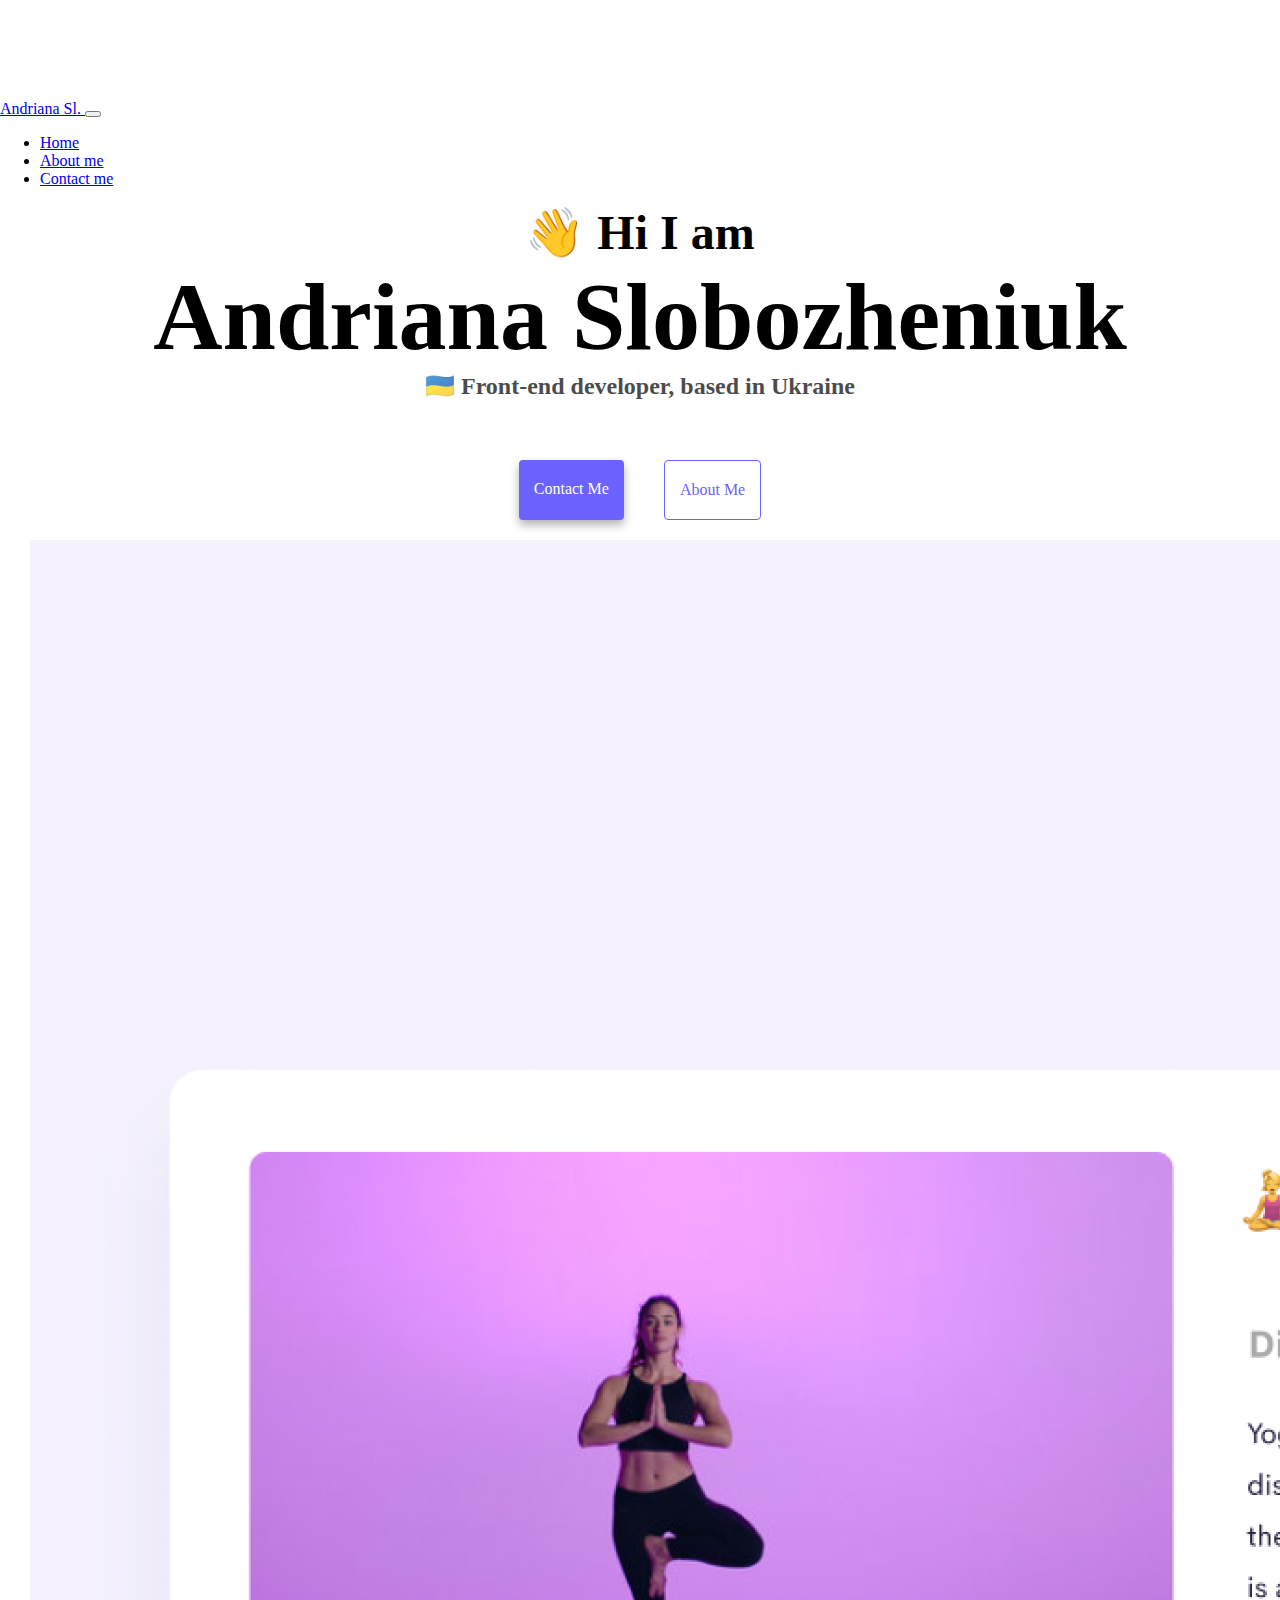
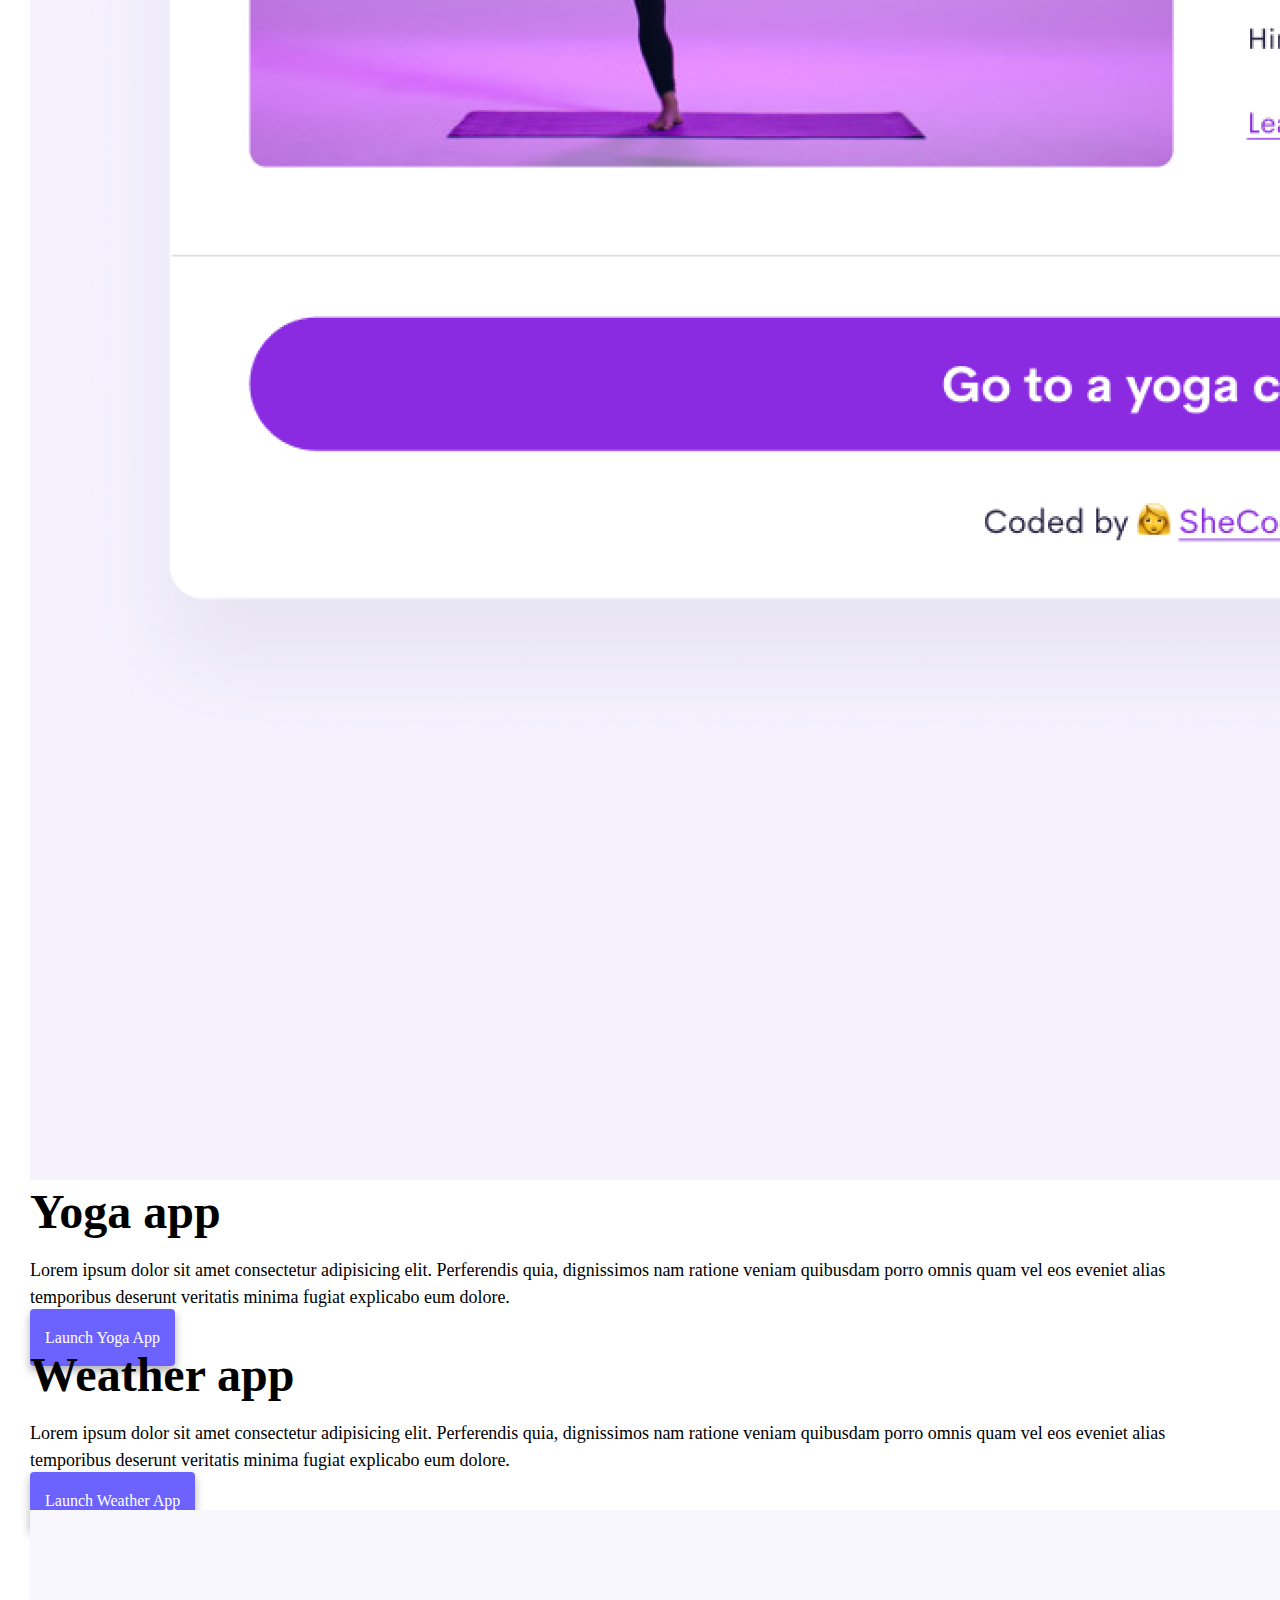
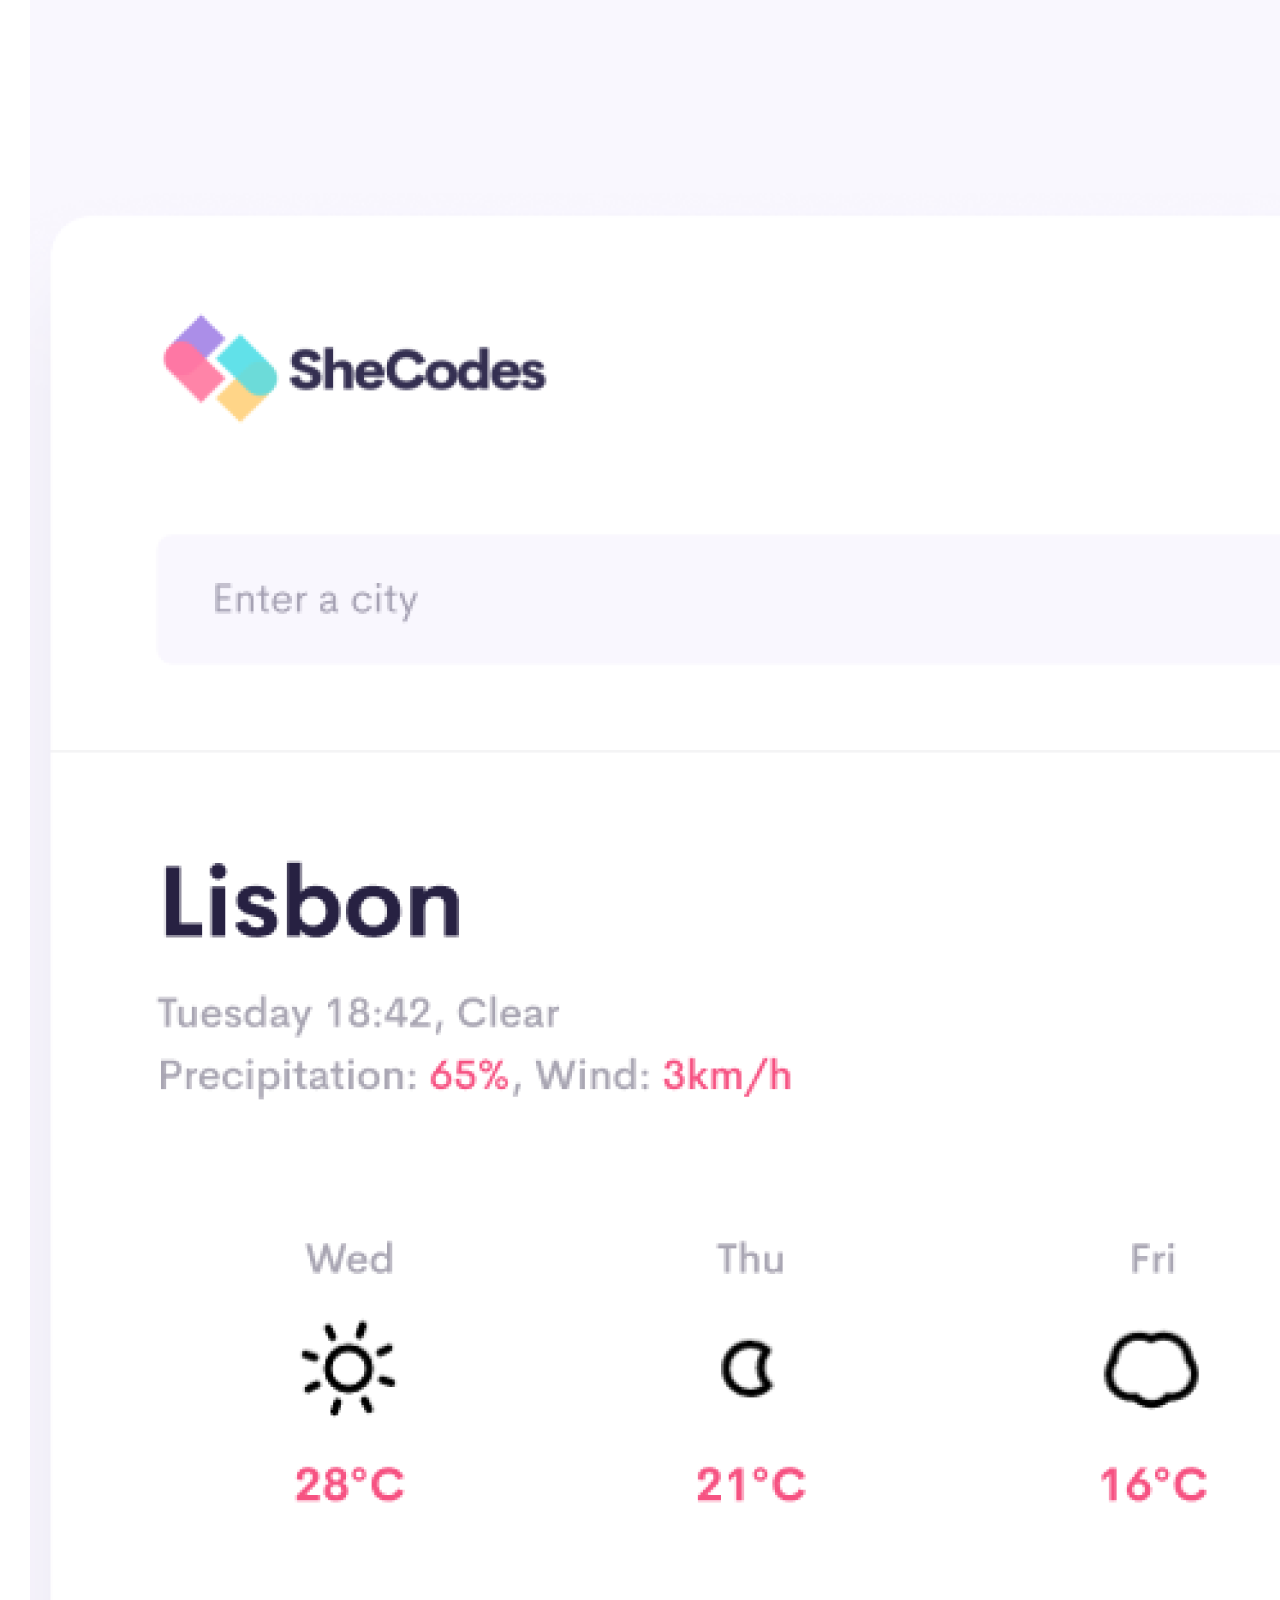
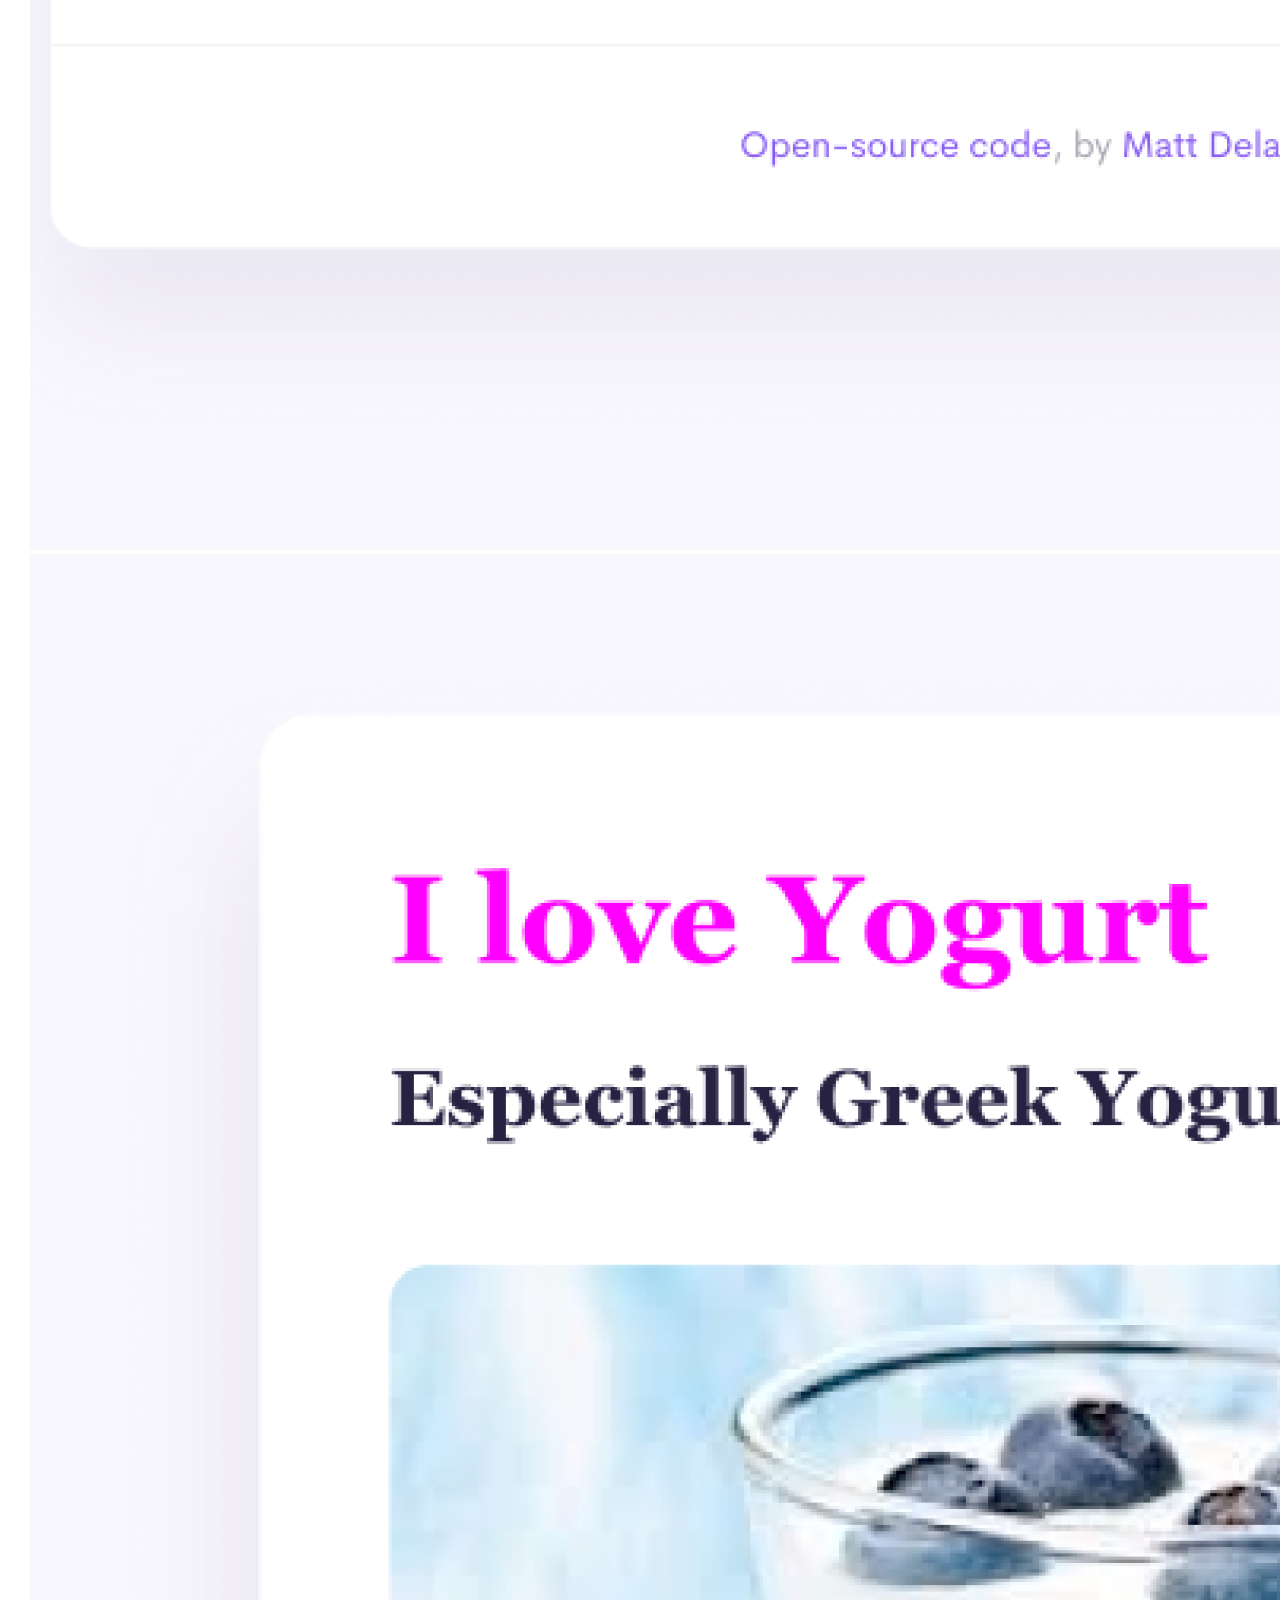
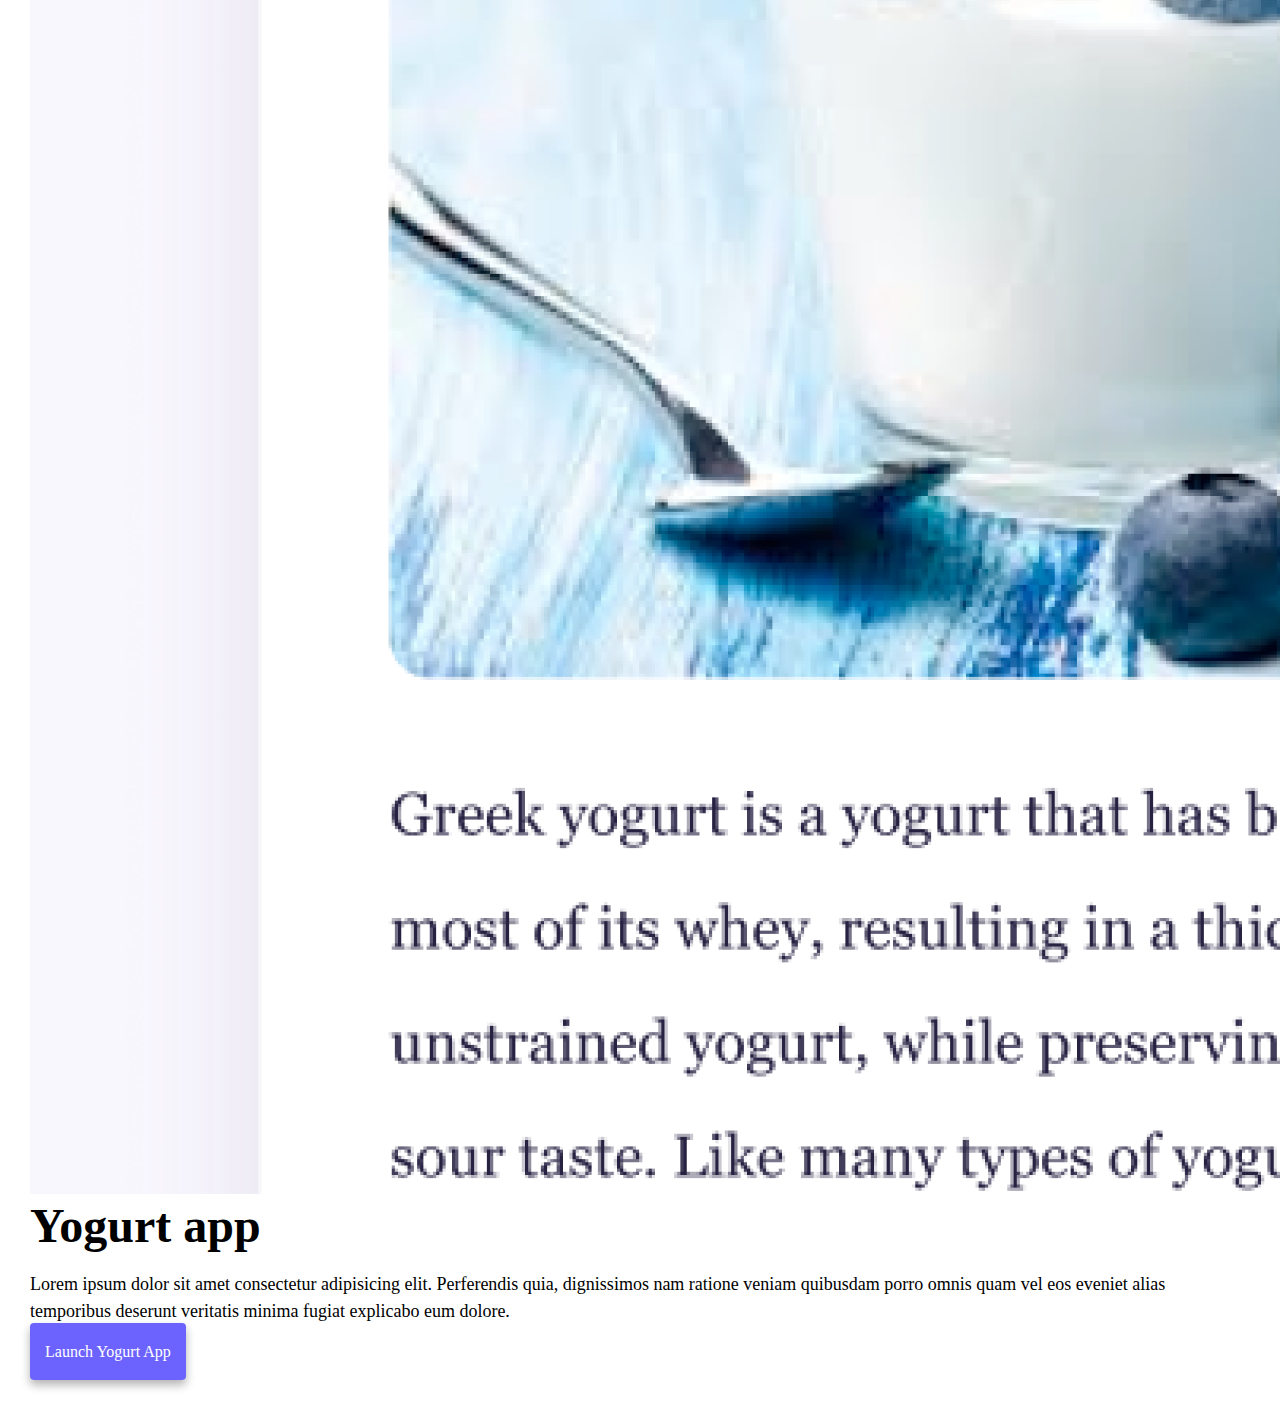
<file: index.html>
<!DOCTYPE html>
<html lang="en">
  <head>
    <meta charset="UTF-8" />
    <link
      href="https://cdn.jsdelivr.net/npm/bootstrap@5.2.3/dist/css/bootstrap.min.css"
      rel="stylesheet"
      integrity="sha384-rbsA2VBKQhggwzxH7pPCaAqO46MgnOM80zW1RWuH61DGLwZJEdK2Kadq2F9CUG65"
      crossorigin="anonymous"
    />
    <script
      src="https://cdn.jsdelivr.net/npm/bootstrap@5.2.3/dist/js/bootstrap.bundle.min.js"
      integrity="sha384-kenU1KFdBIe4zVF0s0G1M5b4hcpxyD9F7jL+jjXkk+Q2h455rYXK/7HAuoJl+0I4"
      crossorigin="anonymous"
    ></script>
    <meta http-equiv="X-UA-Compatible" content="IE=edge" />
    <meta name="viewport" content="width=device-width, initial-scale=1.0" />
    <meta
      name="description"
      content="Andriana Slobozheniuk is a front-end developer based in Ukraine, check out his projects and contact him for job inquiries"
    />
    <title>Andriana Sl - Front-End Developer</title>
    <link rel="stylesheet" href="src/style.css" />
  </head>
  <body>
    <nav class="navbar navbar-expand-lg navbar-light bg-light fixed-top">
      <div class="container-fluid">
        <a class="navbar-brand ms-5 ps-5" href="#"> Andriana Sl. </a>
        <button
          class="navbar-toggler"
          type="button"
          data-bs-toggle="collapse"
          data-bs-target="#navbarNav"
          aria-controls="navbarNav"
          aria-expanded="false"
          aria-label="Toggle navigation"
        >
          <span class="navbar-toggler-icon"></span>
        </button>
        <div class="collapse navbar-collapse" id="navbarNav">
          <ul class="navbar-nav">
            <li class="nav-item">
              <a class="nav-link active" aria-current="page" href="index.html"
                >Home</a
              >
            </li>
            <li class="nav-item">
              <a
                class="nav-link"
                href="about.html"
                title="About Andriana Slobozheniuk"
                >About me</a
              >
            </li>
            <li class="nav-item">
              <a
                class="nav-link"
                href="about.html#contact"
                title="Contact Andriana Slobozheniuk"
                >Contact me</a
              >
            </li>
          </ul>
        </div>
      </div>
    </nav>
    <h2>👋 Hi I am</h2>
    <h1>Andriana Slobozheniuk</h1>
    <h3>🇺🇦 Front-end developer, based in Ukraine</h3>
    <div class="navigation-links mb-5">
      <a
        href="about.html#contact"
        class="contact-link"
        title="Contact Andriana Slobozheniuk"
        >Contact me</a
      >
      <a
        href="about.html"
        class="about-link"
        title="About Andriana Slobozheniuk"
        >About me</a
      >
    </div>
    <div class="conteiner">
      <div class="row">
        <div class="col-md-6 text-center">
          <img
            src="images/yoga.png"
            class="img-fluid"
            alt="Yoga images"
            class="logo"
            id="home-page-image"
          />
        </div>
        <div class="col-md-6">
          <h2 class="mb-3" id="position">Yoga app</h2>
          <p class="app-description">
            Lorem ipsum dolor sit amet consectetur adipisicing elit. Perferendis
            quia, dignissimos nam ratione veniam quibusdam porro omnis quam vel
            eos eveniet alias temporibus deserunt veritatis minima fugiat
            explicabo eum dolore.
          </p>
          <div class="mt-5">
            <a href="#" class="primary-link project-link" title="Yoga project"
              >Launch Yoga App</a
            >
          </div>
        </div>
      </div>
      <div class="row mt-5">
        <div class="col-md-6">
          <h2 class="mb-3" id="position">Weather app</h2>
          <p class="app-description">
            Lorem ipsum dolor sit amet consectetur adipisicing elit. Perferendis
            quia, dignissimos nam ratione veniam quibusdam porro omnis quam vel
            eos eveniet alias temporibus deserunt veritatis minima fugiat
            explicabo eum dolore.
          </p>
          <div class="mt-5">
            <a
              href="#"
              class="primary-link project-link"
              title="Weather project"
              >Launch Weather App</a
            >
          </div>
        </div>
        <div class="col-md-6">
          <img
            src="images/weather.png"
            class="img-fluid"
            alt="Weather images"
            class="logo"
            id="home-page-image"
          />
        </div>
      </div>
      <div class="row mt-5">
        <div class="col-md-6 text-center">
          <img
            src="images/yogurt.png"
            class="img-fluid"
            alt="Yogurt images"
            class="logo"
            id="home-page-image"
          />
        </div>
        <div class="col-md-6">
          <h2 class="mb-3" id="position">Yogurt app</h2>
          <p class="app-description">
            Lorem ipsum dolor sit amet consectetur adipisicing elit. Perferendis
            quia, dignissimos nam ratione veniam quibusdam porro omnis quam vel
            eos eveniet alias temporibus deserunt veritatis minima fugiat
            explicabo eum dolore.
          </p>
          <div class="mt-5">
            <a href="#" class="primary-link project-link" title="Yogurt project"
              >Launch Yogurt App</a
            >
          </div>
        </div>
      </div>
    </div>
  </body>
</html>
</file>
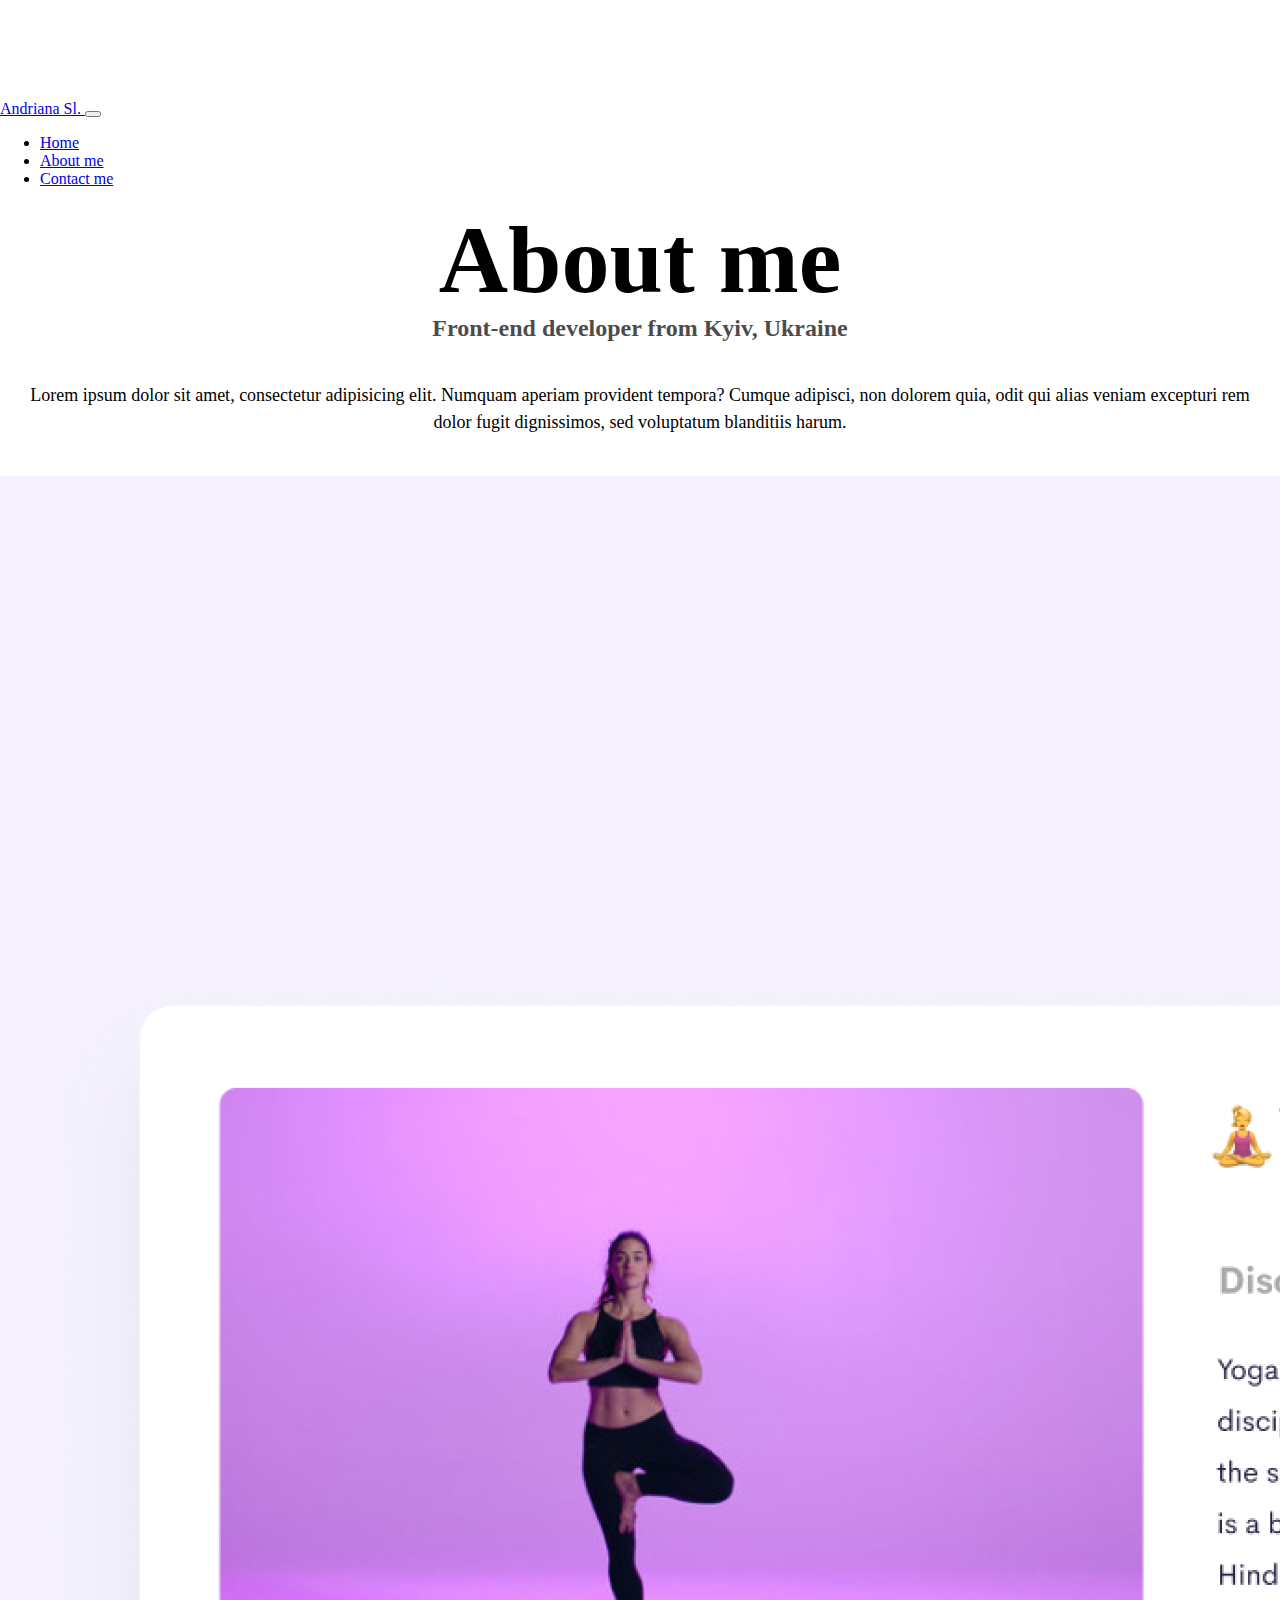
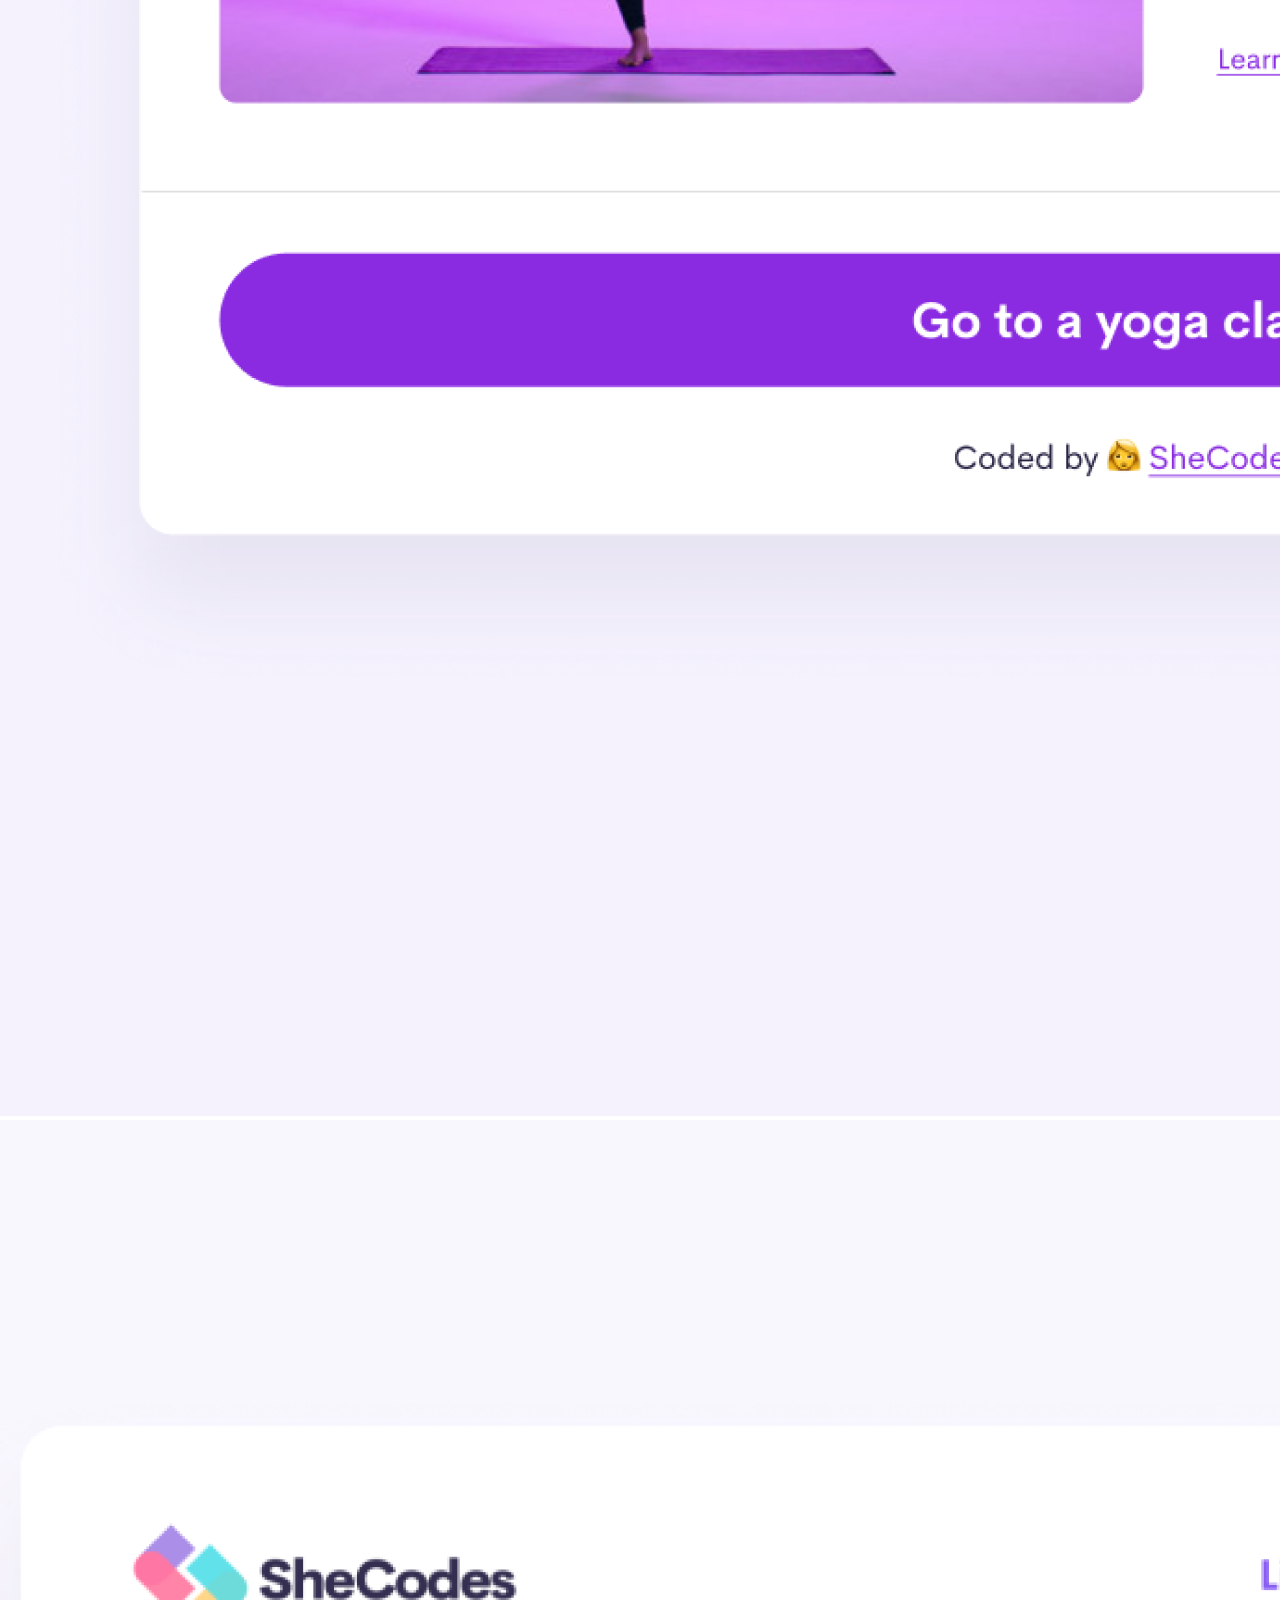
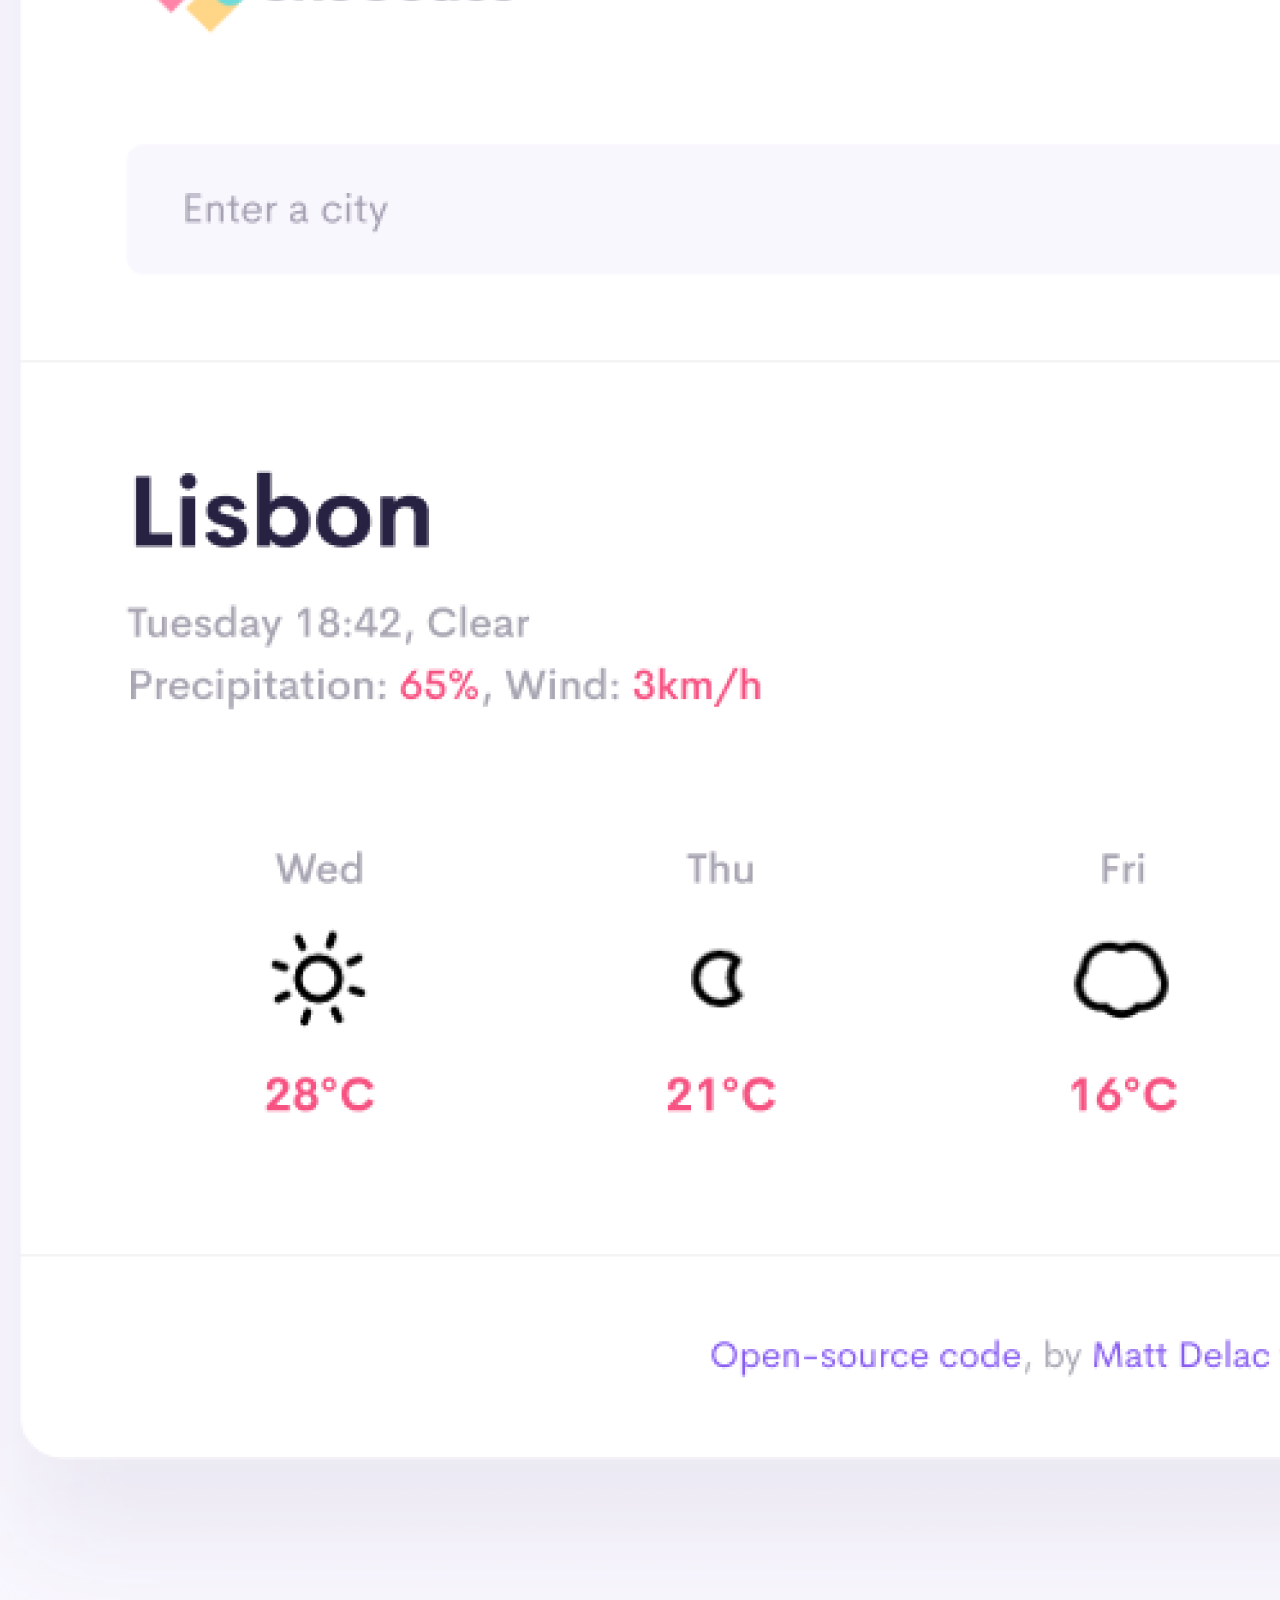
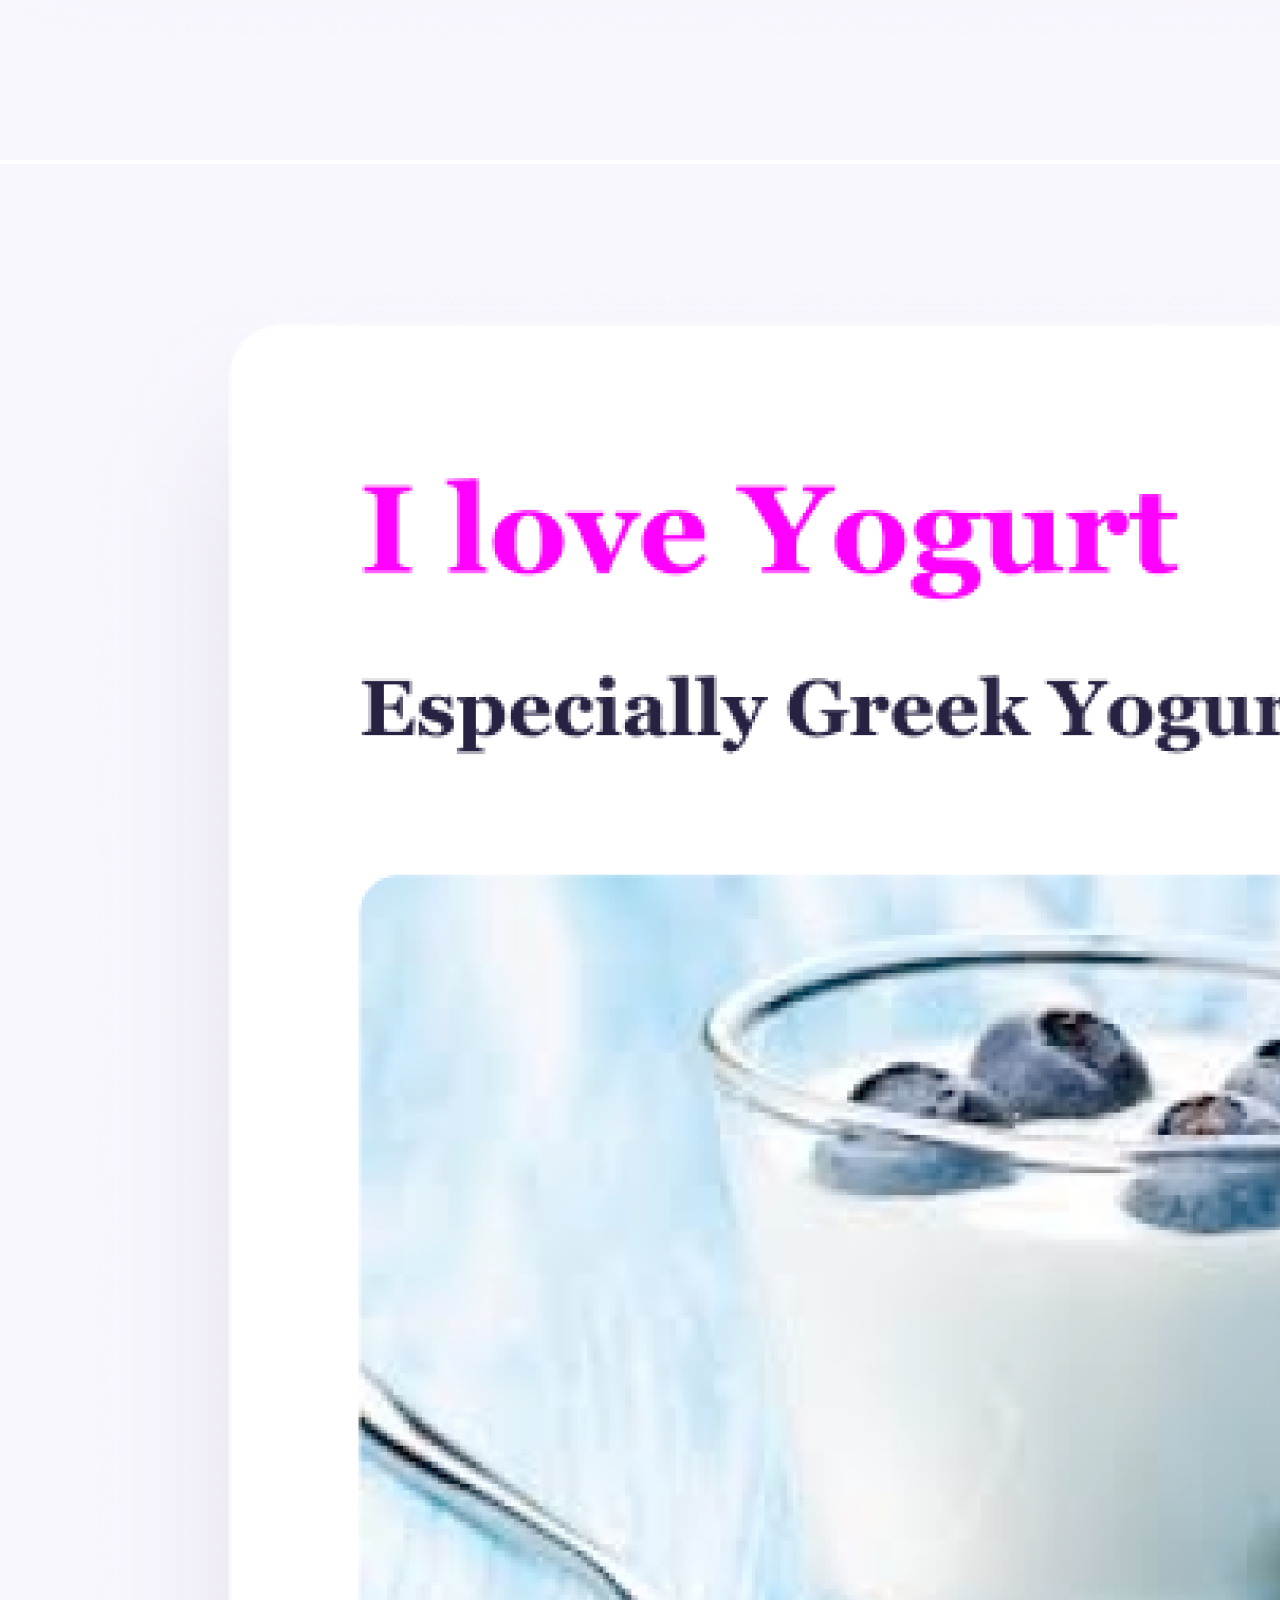
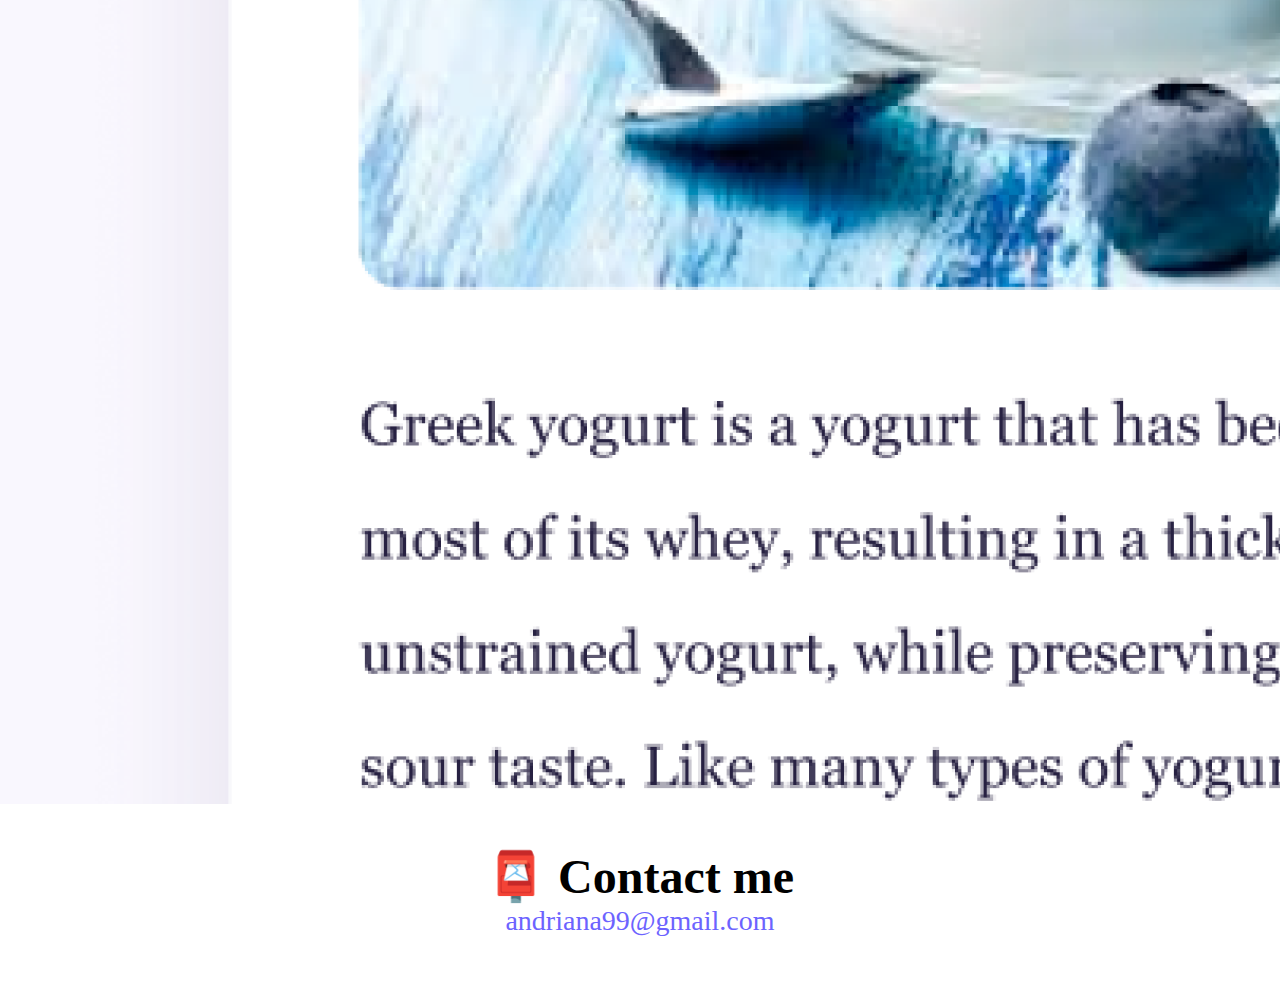
<file: about.html>
<!DOCTYPE html>
<html lang="en">
  <head>
    <meta charset="UTF-8" />
    <link
      href="https://cdn.jsdelivr.net/npm/bootstrap@5.2.3/dist/css/bootstrap.min.css"
      rel="stylesheet"
      integrity="sha384-rbsA2VBKQhggwzxH7pPCaAqO46MgnOM80zW1RWuH61DGLwZJEdK2Kadq2F9CUG65"
      crossorigin="anonymous"
    />
    <script
      src="https://cdn.jsdelivr.net/npm/bootstrap@5.2.3/dist/js/bootstrap.bundle.min.js"
      integrity="sha384-kenU1KFdBIe4zVF0s0G1M5b4hcpxyD9F7jL+jjXkk+Q2h455rYXK/7HAuoJl+0I4"
      crossorigin="anonymous"
    ></script>
    <meta http-equiv="X-UA-Compatible" content="IE=edge" />
    <meta name="viewport" content="width=device-width, initial-scale=1.0" />
    <meta
      name="description"
      content="About Andriana Slobozheniuk, a front-end developer based in Ukraine"
    />
    <link rel="stylesheet" href="src/style.css" />
    <title>About Andriana Sl.</title>
  </head>
  <body>
    <nav class="navbar navbar-expand-lg navbar-light bg-light fixed-top">
      <div class="container-fluid">
        <a class="navbar-brand ms-5 ps-5" href="#"> Andriana Sl. </a>
        <button
          class="navbar-toggler"
          type="button"
          data-bs-toggle="collapse"
          data-bs-target="#navbarNav"
          aria-controls="navbarNav"
          aria-expanded="false"
          aria-label="Toggle navigation"
        >
          <span class="navbar-toggler-icon"></span>
        </button>
        <div class="collapse navbar-collapse" id="navbarNav">
          <ul class="navbar-nav">
            <li class="nav-item">
              <a class="nav-link active" aria-current="page" href="index.html"
                >Home</a
              >
            </li>
            <li class="nav-item">
              <a
                class="nav-link"
                href="about.html"
                title="About Andriana Slobozheniuk"
                >About me</a
              >
            </li>
            <li class="nav-item">
              <a
                class="nav-link"
                href="about.html#contact"
                title="Contact Andriana Slobozheniuk"
                >Contact me</a
              >
            </li>
          </ul>
        </div>
      </div>
    </nav>
    <h1>About me</h1>
    <h3>Front-end developer from Kyiv, Ukraine</h3>
    <div class="about-paragraphs">
      <p>
        Lorem ipsum dolor sit amet, consectetur adipisicing elit. Numquam
        aperiam provident tempora? Cumque adipisci, non dolorem quia, odit qui
        alias veniam excepturi rem dolor fugit dignissimos, sed voluptatum
        blanditiis harum.
      </p>
    </div>
    <div class="container">
      <div class="row">
        <div class="col-md-4">
          <img
            src="images/yoga.png"
            alt="Yoga images"
            class="img-fluid p-2 shadow rounded"
          />
        </div>
        <div class="col-md-4">
          <img
            src="images/weather.png"
            alt="Weather images"
            class="img-fluid p-2 shadow rounded"
          />
        </div>
        <div class="col-md-4">
          <img
            src="images/yogurt.png"
            alt="Yogurt images"
            class="img-fluid p-2 shadow rounded"
          />
        </div>
      </div>
    </div>
    <div id="contact">
      <h2 id="contact">📮 Contact me</h2>
      <a href="mailto:andriana99@gmail.com" class="email-link contact">
        andriana99@gmail.com
      </a>
    </div>
  </body>
</html>
</file>
<file: src/style.css>
:root {
  --primary-color: #6c63ff;
  --secondary-color: #f5f2fe;
  --box-shadow: 0 5px 10px rgba(0, 0, 0, 0.3);
}

body {
  margin: 60px auto;
  max-width: 1300px;
  margin-top: 100px;
}

h1,
h2,
h3 {
  text-align: center;
  margin: 0;
}

h1 {
  font-size: 96px;
}

h2 {
  font-size: 48px;
}

h3 {
  font-size: 24px;
  opacity: 0.7;
}

p {
  padding: 0px;
  border-radius: 4px;
  font-size: 18px;
  line-height: 1.5;
  text-align: left;
}

.navigation-links {
  display: flex;
  margin-top: 40px;
  justify-content: center;
}

.navigation-links a {
  margin: 20px;
  border-radius: 4px;
  padding: 20px 15px;
  text-decoration: none;
  text-transform: capitalize;
}

.contact-link {
  background: var(--primary-color);
  box-shadow: var(--box-shadow);
  color: white;
}

.about-link {
  color: var(--primary-color);
  border: 1px solid var(--primary-color);
}

.homepage-link {
  color: var(--primary-color);
  text-align: center;
  display: block;
}

.about-paragraphs {
  display: flex;
  margin: 30px 0;
}

.about-paragraphs p {
  margin: 10px;
  text-align: center;
}

.email-link {
  display: flex;
  justify-content: center;
  color: var(--primary-color);
  font-size: 28px;
  text-decoration: none;
}

.email-link:hover {
  text-decoration: underline;
}
.primary-link {
  border-radius: 4px;
  padding: 20px 15px;
  text-decoration: none;
  text-transform: capitalize;
  background: var(--primary-color);
  box-shadow: 0 5px 10px rgba(0, 0, 0, 0.3);
  color: white;
  margin-top: 20px;
}
#position {
  text-align: left;
}
#contact {
  margin-top: 40px;
}
.conteiner {
  padding-left: 30px;
  padding-right: 30px;
}
@media (max-width: 576px) {
  h1 {
    font-size: 32px;
    text-align: center;
  }
  h2 {
    font-size: 40px;
    text-align: center;
  }
  h3 {
    font-size: 16px;
    text-align: center;
  }
  #home-page-image {
    display: none;
  }
  #contact {
    font-size: 32px;
    text-align: center;
  }
}
</file>
